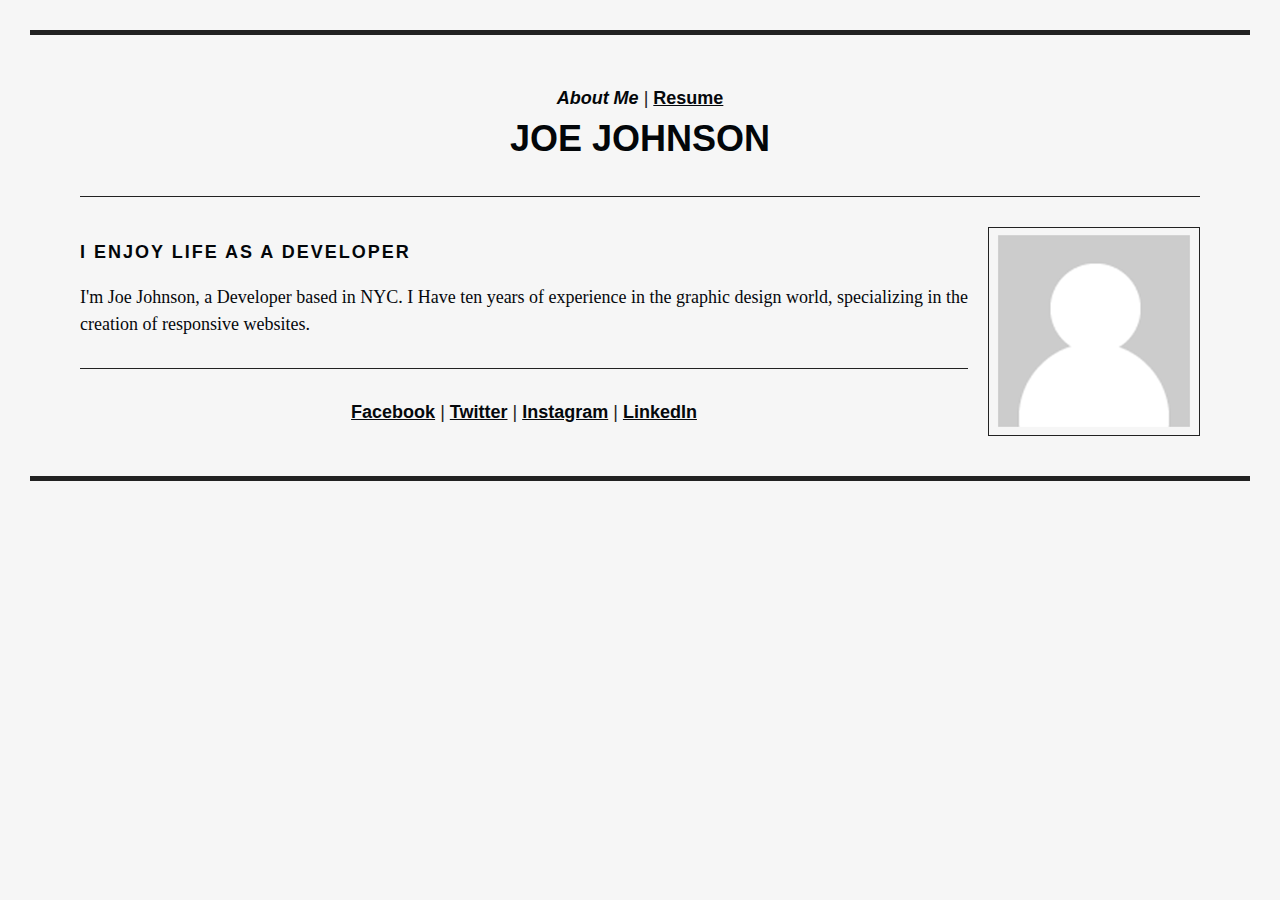
<file: index.html>
<!DOCTYPE html>
<html lang="en">
  <head>
      <meta charset="utf-8">
      <meta name="description" content="Your description goes here">
      <meta name="keywords" content="one, two, three">

    <title>Joe Johnson | About Me</title>
    
    <link rel="stylesheet" href="css/style.css">

  </head>
  <body>
    <nav>
      <strong>About Me</strong>
      |
      <a href="resume.html">Resume</a>
    </nav>

    <h1>Joe Johnson</h1>

    <hr>

    <img src="images/avatar.png" alt="Avatar">
    <h3>I Enjoy Life as a Developer</h3>
    <p>I'm Joe Johnson, a Developer based in NYC.  I Have ten years of experience in the graphic design world, specializing in the creation of responsive websites. </p>

    <hr>

      <nav>
      <a href="http://facebook.com/">Facebook</a>
      |
      <a href="http://twitter.com/">Twitter</a>
      |
      <a href="http://instagram.com/">Instagram</a>
      |
      <a href="http://linkedin.com/">LinkedIn</a>
    </nav>

  </body>
</html>
</file>
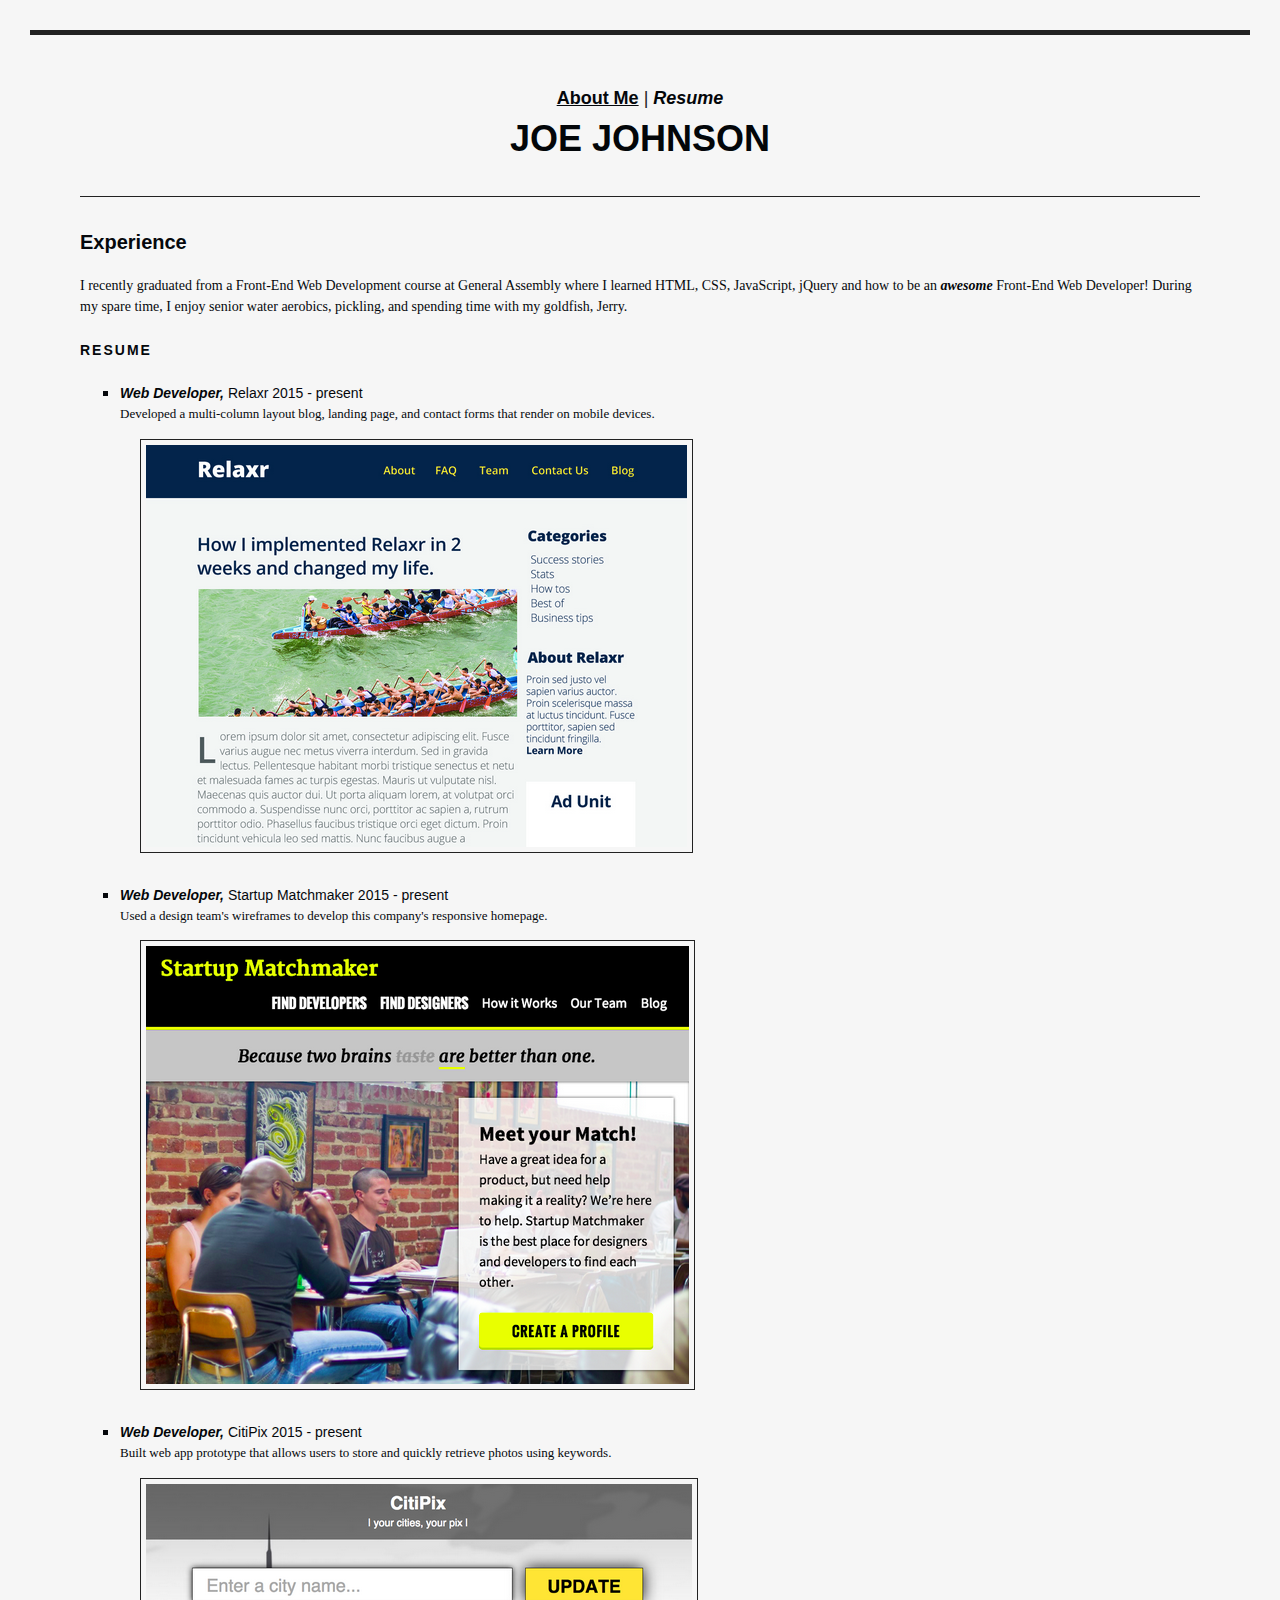
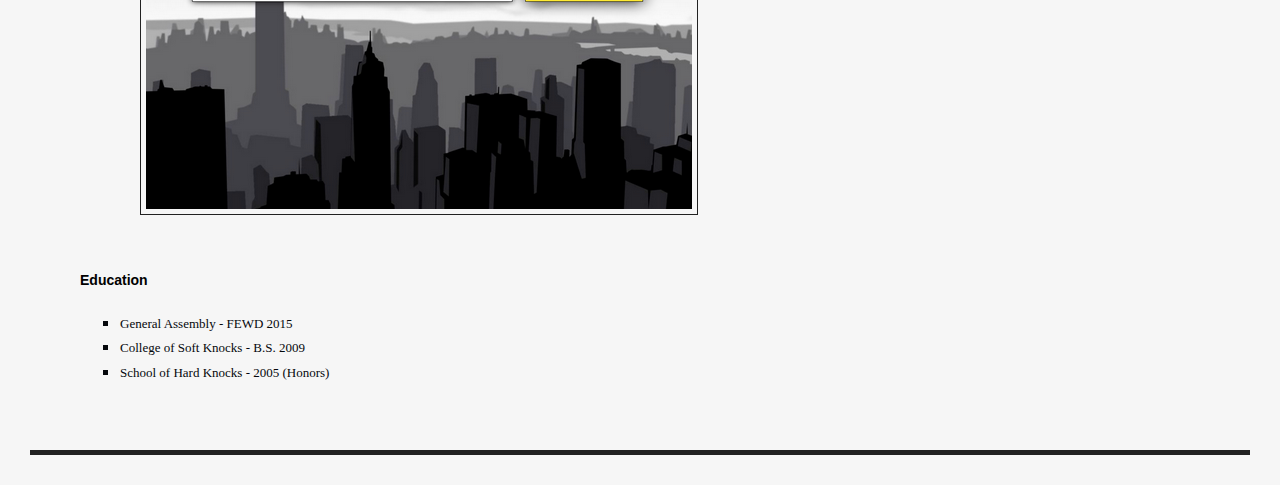
<file: resume.html>
<!DOCTYPE html>
<html>
<head>
      <meta charset="utf-8">
      <meta name="description" content="Your description goes here">
      <meta name="keywords" content="one, two, three">

<title> Joe Johnson | Resume </title>

  <link rel="stylesheet" href="css/style.css">
</head>

<body>
	
	  <nav>
		<a href="index.html">About Me</a>
		|
    <strong>Resume</strong>
    </nav>
 
    <h1>Joe Johnson<h1>
  <hr></hr>

<h4>Experience</h4>

<article>I recently graduated from a Front-End Web Development course at General Assembly where I learned HTML, CSS, JavaScript, jQuery and how to be an <strong>awesome</strong> Front-End Web Developer! During my spare time, I enjoy senior water aerobics, pickling, and spending time with my goldfish, Jerry.
</article>

<h5> Resume </h5>

<ul>

<li> <section> <strong>Web Developer,</strong> Relaxr 2015 - present </section> </li>

<div>Developed a multi-column layout blog, landing page, and contact forms that render on mobile devices.</div>

<img src="images/relaxr_deliverable.png">

<li> <section> <strong>Web Developer,</strong> Startup Matchmaker 2015 - present </section></li>

<div>Used a design team's wireframes to develop this company's responsive homepage.</div>

	<img src="images/startup_matchmaker_deliverable.png">

<li><section><strong>Web Developer,</strong> CitiPix 2015 - present</section></li>

<div>Built web app prototype that allows users to store and quickly retrieve photos using keywords.</div>

<p>
	<img src="images/citipix_deliverable.png">
</p>

</ul>

<footer>Education</footer>

<ul>

<li><aside>General Assembly - FEWD 2015</aside></li>
<li><aside>College of Soft Knocks - B.S. 2009</aside></li>
<li><aside>School of Hard Knocks - 2005 (Honors)</aside></li>

</ul>

</body>

</html>
</file>
<file: css/style.css>
body {
  font-family: sans-serif;
  font-size: 18px;
  line-height: 1.5;
  margin: 30px;
  border-bottom: 5px solid #222222;
  border-top: 5px solid #222222;
  padding: 50px;
  background: #F6F6F6;

}

a {
  font-weight: bold;
  color: #05080C;
}

small {
  color: #05080C;
}

strong {
  color: #030609;
  font-style: italic;
}

h1 {
  text-transform: uppercase;
  font-weight: bold;
  text-align: center;
  color: #030609;
  margin-top: 0;
}

h2 {
  color: #030609;
}

h3 {
  font-size: 18px;
  color: #030609;
  text-transform: uppercase;
  letter-spacing: 2px;
  margin-top: 42px;
}

h4 {
  font-weight: bold;
  font-size: 20px;
  margin-bottom: 18px;
  color: #05080C;
}

h5 {
  font-weight: bold;
  font-size: 14px;
  margin-bottom: 0px;
  text-transform: uppercase;
  letter-spacing: 2px;
  color: #05080C;
}

article {
  font-family: Georgia, serif;
  font-size: 14px;
  margin-top: 0;
  margin-bottom: 0;
  color: #05080C;
}

section {
  font-family: sans-serif;
  font-size: 14px;
}

div{
  font-family: Georgia, serif;
  font-size: 13px;
  margin-top: 0;
  margin-bottom: 15px;
  color: #05080C;
}

p {
  font-family: Georgia, serif;
  margin-top: 0;
  margin-bottom: 27px;
  color: #05080C;
}

ul {
  list-style: square;
  font-family: Georgia, serif;
}

ul p {
  color: #05080C;
}

li {
  color: #05080C;
}

hr {
  border: none;
  border-top: 1px solid #222222;
  margin: 30px 0;
}

footer{
  font-weight: bold;
  font-size: 14px;
}

aside{
  font-family: Georgia, serif;
  font-size: 13px;
  margin-top: 0;
  margin-bottom: 0;
  color: #05080C;
}

img {
  /*float: right;*/
  margin-left: 20px;
  margin-bottom: 20px;
  border: 1px solid #222222;
  padding: 5px;
  text-align: center
}

img[alt] {
  float: right;
}

nav {
  color: #222222;
  text-align: center;
}
</file>
